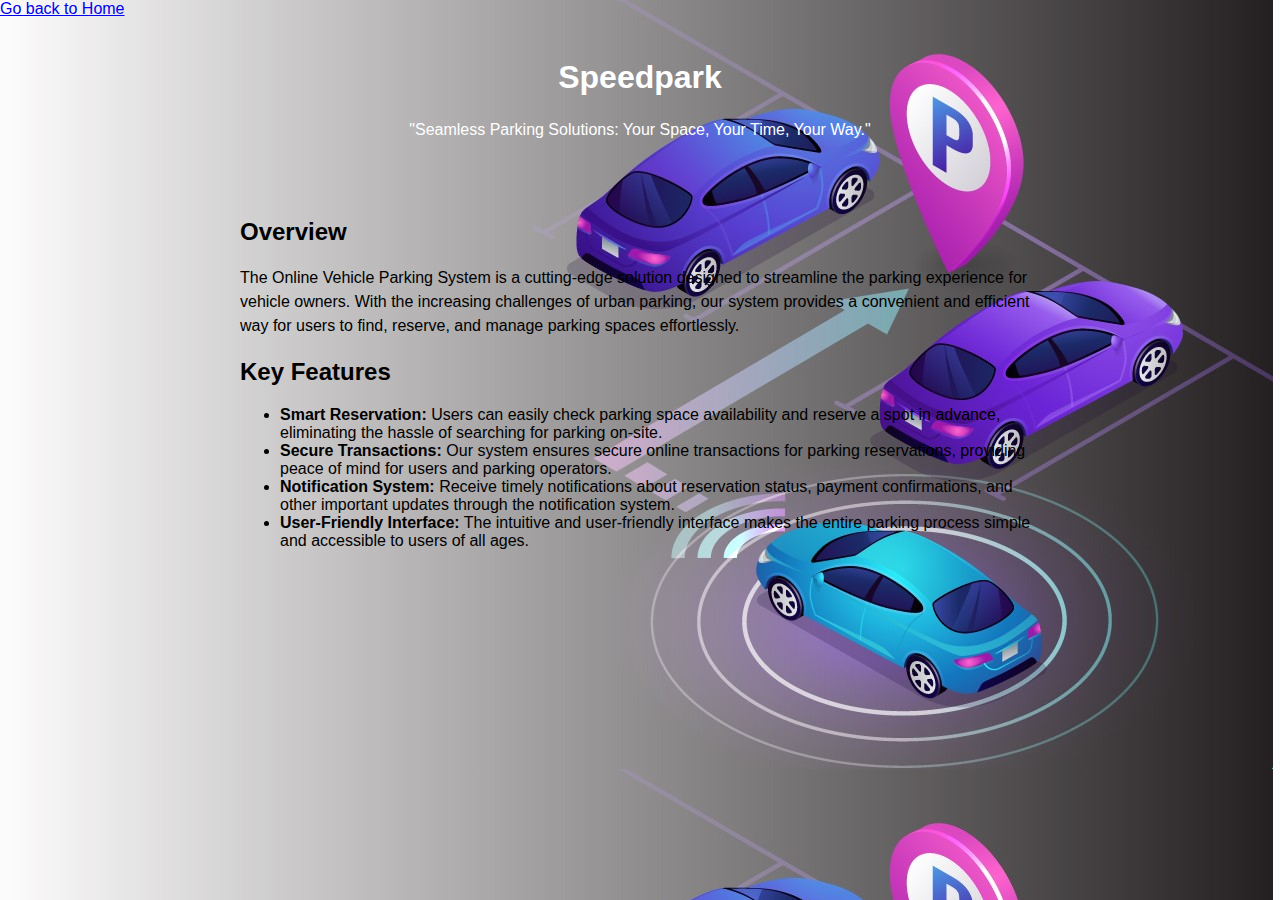
<file: aboutus.html>
<!DOCTYPE html>
<html lang="en">
<head>
  <meta charset="UTF-8">
  <meta name="viewport" content="width=device-width, initial-scale=1.0">
  <title>about us</title>
  <link rel="stylesheet" href="aboutus.css" />
  <a href="home.html">Go back to Home</a>
  </head>
  <body>
    

    <header>
      <h1>Speedpark</h1>
      <p>"Seamless Parking Solutions: Your Space, Your Time, Your Way."
      </p>
    </header>
    <section>
        <h2>Overview</h2>
        <p>The Online Vehicle Parking System is a cutting-edge solution designed to streamline the parking experience for vehicle owners. With the increasing challenges of urban parking, our system provides a convenient and efficient way for users to find, reserve, and manage parking spaces effortlessly.</p>
    
        <h2>Key Features</h2>
        <ul>
          <li><strong>Smart Reservation:</strong> Users can easily check  parking space availability and reserve a spot in advance, eliminating the hassle of searching for parking on-site.</li>
          <li><strong>Secure Transactions:</strong> Our system ensures secure online transactions for parking reservations, providing peace of mind for users and parking operators.</li>
          <li><strong>Notification System:</strong> Receive timely notifications about reservation status, payment confirmations, and other important updates through the notification system.</li>
          <li><strong>User-Friendly Interface:</strong> The intuitive and user-friendly interface makes the entire parking process simple and accessible to users of all ages.</li>
        </ul>
      </section>
    
    </body>
    </html>
</file>
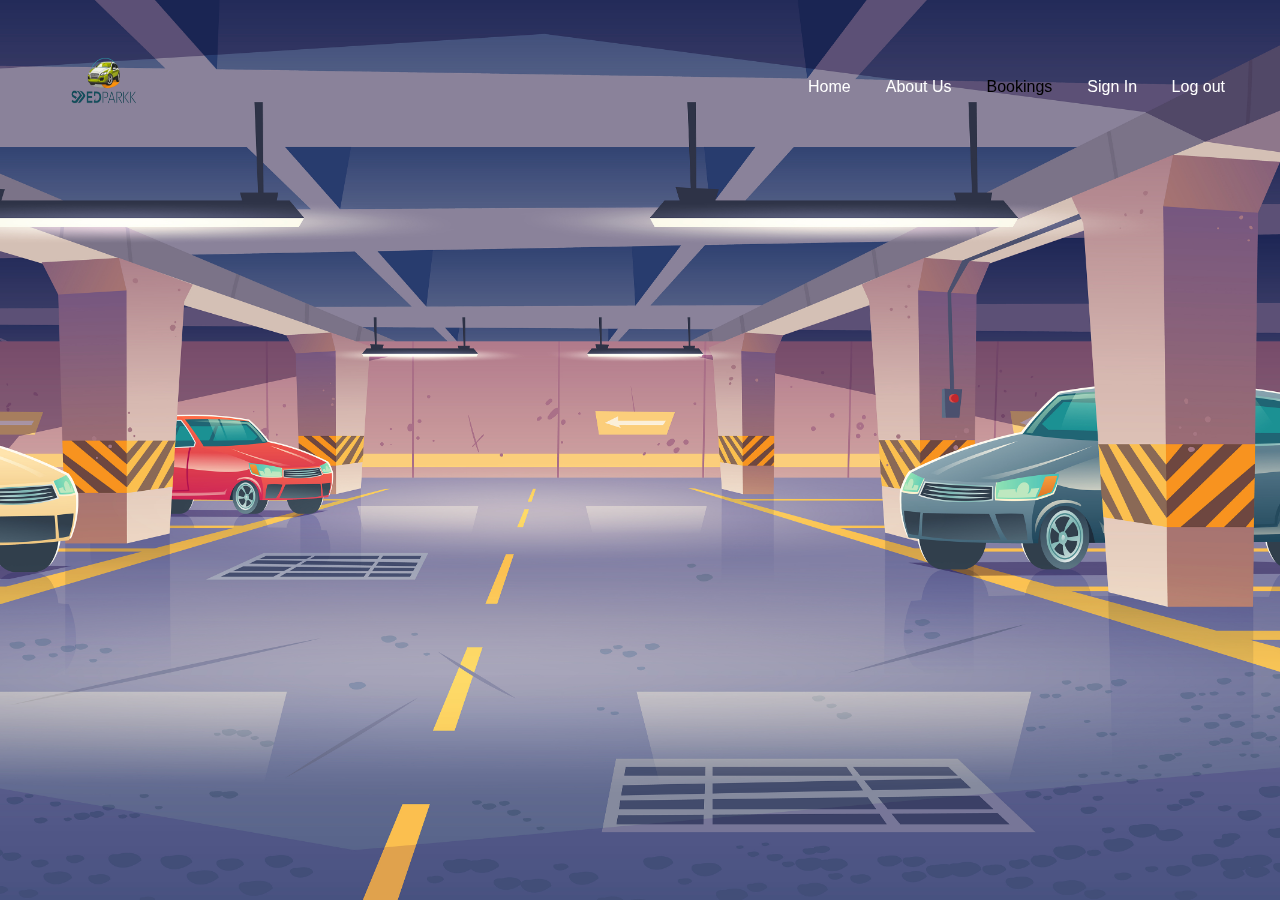
<file: home.html>
<!-- <home page html> -->
<!DOCTYPE html>
<html lang="en">
  <head>
    <meta charset="UTF-8" />
    <meta name="viewport" content="width=device-width, initial-scale=1.0" />
    <title>Homepage</title>
    <link rel="stylesheet" href="home.css" />
  </head>
  <body>
    <header class="header">
      <nav class="navbar">
        <h2 class="logo"><a href="#">
          <img class="navLogo" src="/logo.png" alt="">
        </a></h2>
        <ul class="links">
          <li><a href="#">Home</a></li>
          <a href="aboutus.html"> About Us</a>
          <li class="dropdown">
            
            <label for="dropdown-toggle">Bookings</label>
            <ul class="dropdown-content">
              <li><a href="slot.html">View Slots</a></li>
              <li><a href="bookslot.html">Book Slot</a></li>
              
            </ul>
          </li>
        <div class="buttons">
          <a href="register_login.html" class="signin">Sign In</a>
          <a href="register_login.html" class="Logout">Log out</a>
        </div>
      </nav>
      <!-- <div class="content">
        <h1>Online Vehicle Parking System</h1>

        <p>"Effortless Parking, Anytime, Anywhere:Your Vehicle's Perfect Spot Awaits Online.
            </p> -->
      </div>
      
  </body>
</html>
</file>
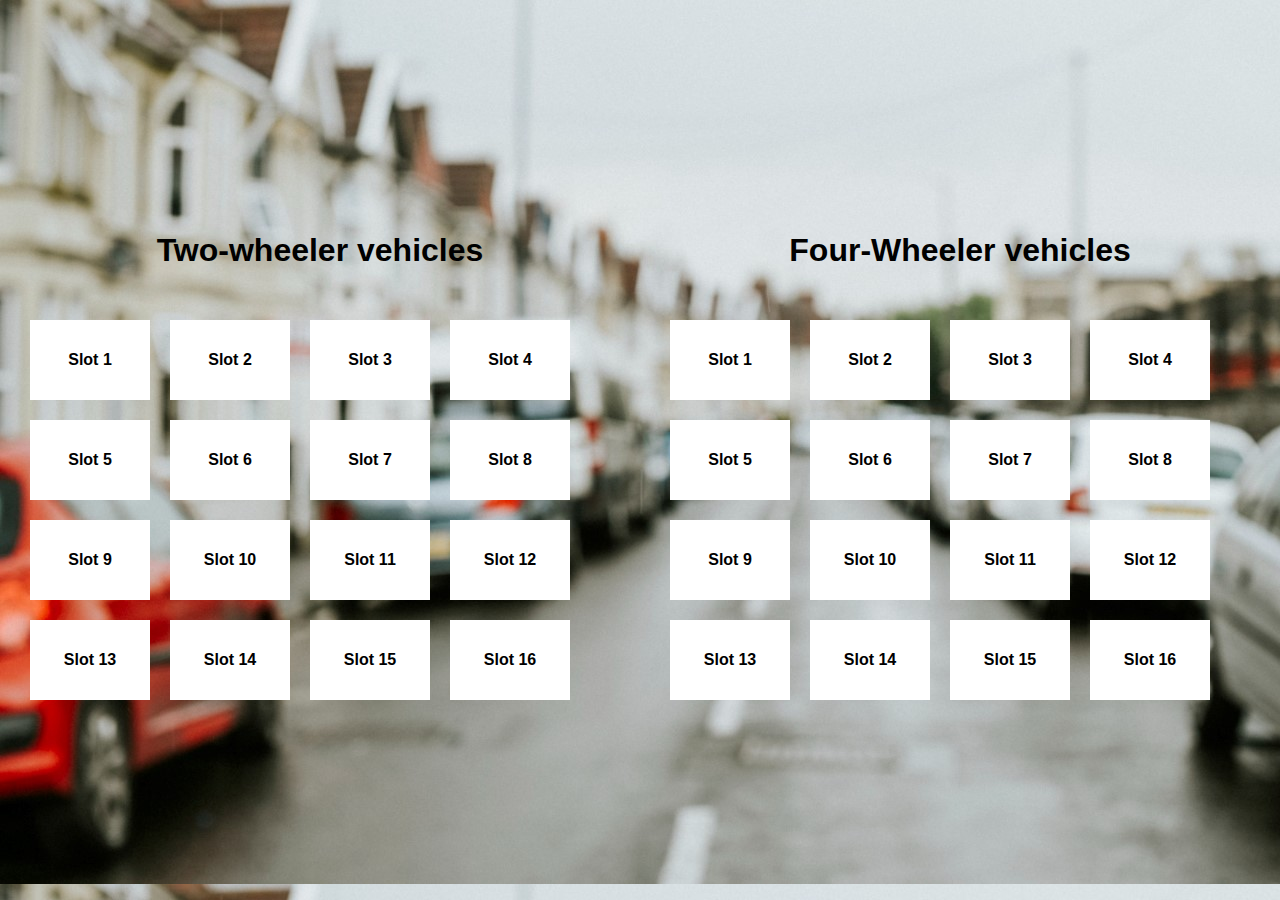
<file: slot.html>
<!DOCTYPE html>
<html lang="en">
<head>
    <meta charset="UTF-8">
    <meta name="viewport" content="width=device-width, initial-scale=1.0">

    <link rel="stylesheet" href="slot.css">
    <title>Parking slot</title>
    </head>
    
    <body>
        <header>
            <h1>Two-wheeler vehicles</h1>
           <div class="rectangular-container" id="twoWheelerContainer">

            <div class="rectangular-slot" onclick="handleSlotClick(this, 'twoWheeler')">Slot 1</div>
            <div class="rectangular-slot" onclick="handleSlotClick(this, 'twoWheeler')">Slot 2</div>
            <div class="rectangular-slot" onclick="handleSlotClick(this, 'twoWheeler')">Slot 3</div>
            <div class="rectangular-slot" onclick="handleSlotClick(this, 'twoWheeler')">Slot 4</div>
            <div class="rectangular-slot" onclick="handleSlotClick(this, 'twoWheeler')">Slot 5</div>
            <div class="rectangular-slot" onclick="handleSlotClick(this, 'twoWheeler')">Slot 6</div>
            <div class="rectangular-slot" onclick="handleSlotClick(this, 'twoWheeler')">Slot 7</div>
            <div class="rectangular-slot" onclick="handleSlotClick(this, 'twoWheeler')">Slot 8</div>
            <div class="rectangular-slot" onclick="handleSlotClick(this, 'twoWheeler')">Slot 9</div>
            <div class="rectangular-slot" onclick="handleSlotClick(this, 'twoWheeler')">Slot 10</div>
            <div class="rectangular-slot" onclick="handleSlotClick(this, 'twoWheeler')">Slot 11</div>
            <div class="rectangular-slot" onclick="handleSlotClick(this, 'twoWheeler')">Slot 12</div>
            <div class="rectangular-slot" onclick="handleSlotClick(this, 'twoWheeler')">Slot 13</div>
            <div class="rectangular-slot" onclick="handleSlotClick(this, 'twoWheeler')">Slot 14</div>
            <div class="rectangular-slot" onclick="handleSlotClick(this, 'twoWheeler')">Slot 15</div>
            <div class="rectangular-slot" onclick="handleSlotClick(this, 'twoWheeler')">Slot 16</div>
           </header>


        </div>
        <header>
        <h1>Four-Wheeler vehicles</h1>
        <div class="rectangular-container" id="fourWheelerContainer">
            <div class="rectangular-slot" onclick="handleSlotClick(this, 'Four-Wheeler')">Slot 1</div>
            <div class="rectangular-slot" onclick="handleSlotClick(this, 'Four-Wheeler')">Slot 2</div>
            <div class="rectangular-slot" onclick="handleSlotClick(this, 'Four-Wheeler')">Slot 3</div>
            <div class="rectangular-slot" onclick="handleSlotClick(this, 'Four-Wheeler')">Slot 4</div>
            <div class="rectangular-slot" onclick="handleSlotClick(this, 'Four-Wheeler')">Slot 5</div>
            <div class="rectangular-slot" onclick="handleSlotClick(this, 'Four-Wheeler')">Slot 6</div>
            <div class="rectangular-slot" onclick="handleSlotClick(this, 'Four-Wheeler')">Slot 7</div>
            <div class="rectangular-slot" onclick="handleSlotClick(this, 'Four-Wheeler')">Slot 8</div>
            <div class="rectangular-slot" onclick="handleSlotClick(this, 'Four-Wheeler')">Slot 9</div>
            <div class="rectangular-slot" onclick="handleSlotClick(this, 'Four-Wheeler')">Slot 10</div>
            <div class="rectangular-slot" onclick="handleSlotClick(this, 'Four-Wheeler')">Slot 11</div>
            <div class="rectangular-slot" onclick="handleSlotClick(this, 'Four-Wheeler')">Slot 12</div>
            <div class="rectangular-slot" onclick="handleSlotClick(this, 'Four-Wheeler')">Slot 13</div>
            <div class="rectangular-slot" onclick="handleSlotClick(this, 'Four-Wheeler')">Slot 14</div>
            <div class="rectangular-slot" onclick="handleSlotClick(this, 'Four-Wheeler')">Slot 15</div>
            <div class="rectangular-slot" onclick="handleSlotClick(this, 'Four-Wheeler')">Slot 16</div>



    
    
    
    </div>
    <script type="module">
        
    </script>

<script src="slot.js"></script>

</body>
</html>
</div>
</file>
<file: aboutus.css>
body {
    font-family: 'Arial', sans-serif;
    margin: 0;
    padding: 0;
    background-image: url('v.jpeg');
    color: black;
  }

  header {
    color:white;
    padding: 20px;
    text-align: center;
  }

  section {
    max-width: 800px;
    margin: 0 auto;
    padding: 20px;
  }

  p {
    line-height: 1.5;
  }
</file>
<file: home.css>
@import url("https://fonts.googleapis.com/css2?family=Open+Sans:wght@300;400;500;600;700&display=swap");

* {
  margin: 0;
  padding: 0;
  box-sizing: border-box;
  font-family: "popins", sans-serif;
}

body {
  height: 100vh;
  width: 100%;
  background: url("1736.jpg");
  background-position: 100%;
  background-size: cover;
}

.header {
  position: fixed;
  top: 0;
  left: 0;
  width: 100%;
}
.navbar {
  display: flex;
  align-items: center;
  justify-content: space-between;
  max-width: 1200px;
  margin: 0 auto;
  padding: 20px 15px;
}

.navbar .logo a {
  width: 6rem;
  height: 8rem;
  overflow: hidden;
  scale: 100%;
}

.navLogo {
  width: 6rem;
  height: 8rem;
}

.navbar .links {
  display: flex;
  align-items: center;
  list-style: none;
  gap: 35px;
}

.navbar .links a {
  font-weight: 500;
  text-decoration: none;
  color: #fff;
  padding: 10px 0;
  transition: 0.2s ease;
}

.navbar .links a:hover {
  color: red;
}

.navbar .buttons a {
  text-decoration: none;
  color: #fff(20, 18, 19);
  font-size: 1rem;
  padding: 15px 0;
  transition: 0.2s ease;
}

.navbar .buttons a:not(:last-child) {
  margin-right: 30px;
}

.navbar .buttons .signin:hover {
  color: red;
}

.navbar .buttons .signup {
  border: 1px solid #fff;
  padding: 10px 20px;
  border-radius: 0.375rem;
  padding: 10px 20px;
  border-radius: 0.375rem;
  text-align: center;
  transition: 0.2s ease;
}

.navbar .buttons .signup:hover {
  background-color: red;
  color: #fff(26, 25, 26);
}
/* ... existing code ... */

/* Dropdown styles */
.dropdown {
  position: relative;
}

.dropdown-content {
  display: none;
  position: absolute;
  top: 100%;
  left: 0;
  color: #fff;
  
  box-shadow: 0 4px 8px #fff(0, 0, 0, 0.1);
  z-index: 1;
}

.dropdown-content a {
  color: #fff;
  padding: 10px;
  display: block;
  text-decoration: none;
  transition: background-color 0.3s ease;
}

.dropdown:hover .dropdown-content {
  display: block;
}

.content {
  margin-top: 14%;
  color: #fff;
  max-width: 620px;
}

.hero-section .hero {
  max-width: 50%;
  color: #fff;
  text-align: right;
}

.hero-section h2 {
  font-size: 2.5rem;
  margin-bottom: 20px;
  color: #fff;
}
.hero-section p {
  font-size: 1.2rem;
  margin-bottom: 20px;
  color: #fff;
}
.hero-section .buttons {
  margin-top: 40px;
}

.hero-section .buttons a {
  text-decoration: none;
  color: #fff;
  padding: 12px 24px;
  border-radius: 0.375rem;
  font-weight: 600;
  transition: 0.2s ease;
  display: inline-block;
}

.hero-section .buttons a:not(:last-child) {
  margin-right: 15px;
}

.buttons .join {
  background-color: red;
}

.hero-section .buttons .learn {
  border: 1px solid #fff;
  border-radius: 0.375rem;
}

.hero-section .buttons a:hover {
  background-color: red;
}

/* Hamburger menu styles */
#menu-toggle {
  display: none;
}

#hamburger-btn {
  font-size: 1.8rem;
  color: lightblue;
  cursor: pointer;
  display: none;
  order: 1;
}

@media screen and (max-width: 1023px) {
  .navbar .logo a {
    font-size: 1.5rem;
  }

  .links {
    position: fixed;
    left: -100%;
    top: 75px;
    width: 100%;
    height: 100vh;
    padding-top: 50px;
    background: #175d69;
    flex-direction: column;
    transition: 0.3s ease;
  }

  .navbar #menu-toggle:checked ~ .links {
    left: 0;
  }

  .navbar #hamburger-btn {
    display: block;
  }

  .header .buttons {
    display: none;
  }

  .hero-section .hero {
    max-width: 100%;
    text-align: center;
  }

  .hero-section img {
    display: none;
  }
}
</file>
<file: slot.css>
body {
    font-family: Arial, sans-serif;
    background: url('image2.jpg');
    display: flex;
    justify-content: center;
    align-items: center;
    height: 100vh;
    margin: 0;
}
header {
    text-align: center;
    padding: 20px;
}

h1{
    color: black;
    padding: 20px;
    text-align: center;
}

.rectangular-container {
    display: flex;
    flex-wrap: wrap;
}

.twoWheeler-container {
    flex: 1; /* Adjust the flex property to create a vertical partition */
}

.fourWheeler-container {
    flex: 1; /* Adjust the flex property to create a vertical partition */
}

.rectangular-slot {
    width: 120px;
    height: 80px;
    background-color: white;
    margin: 10px;
    display: flex;
    justify-content: center;
    align-items: center;
    color: black;
    font-weight: bold;
    cursor: pointer;
    transition: background-color 0.3s;
}

.rectangular-container {
    display: flex;
    flex-wrap: wrap;
}

.rectangular-slot {
    width: 120px;
    height: 80px;
    background-color: white;
    margin: 10px;
    display: flex;
    justify-content: center;
    align-items: center;
    color: black;
    font-weight: bold;
    cursor: pointer;
    transition: background-color 0.3s;
}
</file>
